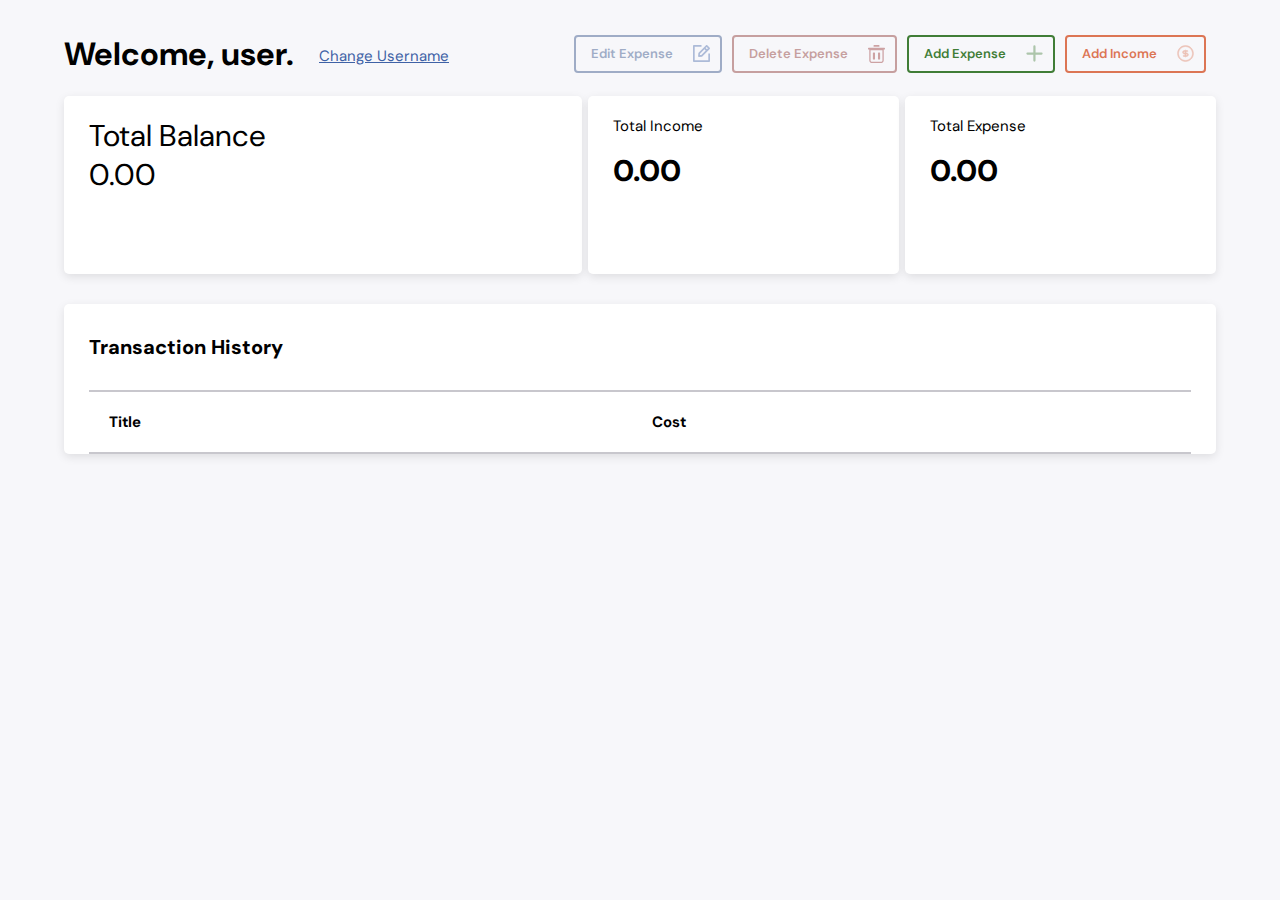
<file: index.html>
<!DOCTYPE html>
<html lang="en">

<head>
    <meta charset="UTF-8">
    <meta name="viewport" content="width=device-width, initial-scale=1.0">
    <title>Expense Tracker</title>
    <link rel="stylesheet" href="style.css">
</head>

<body>
    <div class="dashboard" id="dashboard" style="display: block !important;">
        <main class="nav">
            <div class="userInfo">
                <div>
                    <h1>Welcome, <span id="username">user</span>.</h1>
                </div>
                <div>
                    <p>Change Username</p>
                </div>
            </div>

            <div class="buttons">
                <div class="buttonDetails button1 disabled-btn" id="toggleEditExpense">Edit Expense <img
                        src="assets/edit.svg" alt="edit"></div>

                <div class="buttonDetails button2 disabled-btn" id="toggleDeleteExpense">Delete Expense <img
                        src="assets/delete.svg" alt="delete"></div>

                <div class="buttonDetails button3 disabled-btn" id="toggleAddExpense">Add Expense <img
                        src="assets/add.svg" alt="add"></div>

                <div class="buttonDetails button4 disabled-btn" id="toggleAddIncome">Add Income <img
                        src="assets/income.svg" alt="add"></div>
            </div>
        </main>

        <section>
            <div class="grid-container">
                <div class="grid-item">
                    <div>
                        Total Balance</div>

                    <div id="totalBalance">0.00</div>
                </div>

                <div class="grid-item">
                    <div class="grid-itemTitle">
                        Total Income</div>

                    <div class="grid-itemCost" id="totalIncome">0.00</div>
                </div>

                <div class="grid-item">
                    <div class="grid-itemTitle">
                        Total Expense
                    </div>

                    <div class="grid-itemCost" id="totalExpense">0.00</div>
                </div>
            </div>
        </section>

        <!-- Expense Table -->

        <section class="transactionHead">
            <div>
                <div class="transactionHead__nav">
                    <div class="transactionHeadTitle">
                        Transaction History
                    </div>
                </div>

                <div>
                    <table id="transactionTable">
                        <thead>
                            <tr>
                                <th>Title</th>
                                <th>Cost</th>
                            </tr>
                        </thead>
                        <tbody id="transactionTableBody">

                        </tbody>
                    </table>
                </div>
            </div>
        </section>

        <!-- Add Expense Modal -->

        <section>
            <div class="AddExpenseModal" id="addExpenseModal">
                <div class="AddExpenseModalContent">
                    <h2>Add Expense</h2>
                    <div class="expenseInfo">
                        <div class="expense">
                            <div class="expenseTitle">
                                <p>Title<span class="text-warning"></span></p>
                                <input type="text" placeholder="Enter Expense Title" id="expenseTitleField">
                            </div>
                            <div class="expenseCost">
                                <p>Cost<span class="text-warning"></span></p>
                                <input type="text" placeholder="Insert Cost" id="expenseCostField">
                            </div>
                        </div>
                        <button class="enter" id="expenseEnterBtn">Enter</button>
                        <button class="cancel" id="expenseCancelBtn">Cancel</button>
                    </div>
                </div>
            </div>
        </section>

        <!-- Add Income Modal -->

        <section>
            <div class="AddIncomeModal" id="addIncomeModal">
                <div class="AddIncomeModalContent">
                    <h2>Add Income</h2>

                    <div class="incomeInfo">

                        <div class="income">
                            <div class="incomeCost">
                                <p>Enter Cost<span class="text-warning"></span></p>
                                <input type="text" placeholder="Insert Cost" id="incomeInputField">
                            </div>
                        </div>

                        <div class="incomeBtn">
                            <button class="enter" id="IncomeEnterBtn">Enter</button>
                            <button class="cancel" id="IncomeCancelBtn">Cancel</button>
                        </div>
                    </div>
                </div>
            </div>
        </section>
    </div>
    <script src="script.js"></script>
</body>

</html>
</file>
<file: style.css>
@import url('https://fonts.googleapis.com/css2?family=DM+Sans:ital,opsz,wght@0,9..40,100..1000;1,9..40,100..1000&display=swap');

* {
    font-family: 'DM Sans';
}

body {
    background-color: #F7F7FA;
}

/* Enter Username Modal */

.modal {
    display: none;
    position: fixed;
    top: 0;
    left: 0;
    width: 100%;
    height: 100%;
    background: rgb(15,32,39);
    background: linear-gradient(90deg, rgba(15,32,39,1) 0%, rgba(32,58,67,1) 43%, rgba(44,83,100,1) 100%);
}
  
.modal-content {
    background-color: #fff;
    width: 300px;
    margin: auto;
    padding: 5px 50px 20px 50px;
    margin-top: 13%;
    border-radius: 5px;
}

.modal-content h2 {
    text-align: center;
    margin: auto;
    padding-top: 25px;
}

.modal-content p {
    text-align: center;
    padding: auto;
    margin: auto;
    padding-top: 4px;
    padding-bottom: 20px;
}
  
input {
    margin-bottom: 7px;
    border: 1px solid #E1E0E6;
    border-radius: 3px;
    height: 25px;
    padding-left: 5px;
}

input:focus {
    border: 1px solid #E1E0E6;
    outline: none;
}

button {
    background-color: #2B5161;
    outline: none;
    cursor: pointer;
    border: 1px solid #2B5161;
    height: 35px;
    border-radius: 3px;
    color: white;
    font-weight: 400;

}

.dashboard {
    display: none;
}

.info {
    display: flex;
    flex-direction: column;
    margin-top: 8px;
}

  /* Dashboard Main */

body {
    margin: auto;
    width: 90%;
}

.nav {
    display: flex;
    justify-content: space-between;
    align-items: center;
    padding: 0px;
    margin: auto;
    padding-top: 1%;
}

.userInfo {
    display: flex;
    align-items: center;
}

.userInfo p {
    margin: auto;
    margin-left: 25px;
    font-size: 15px;
    top: 1px;
    padding-top: 5px;
    text-decoration-line: underline;
    color: #3F62A6;
}

.userInfo p:hover {
    cursor: pointer;
    color: #6B8AC7;
}

.buttonDetails, .OverallButtonDetails {

    display: flex;
    align-items: center;
    padding-top: 8px;
    padding-bottom: 8px;
    padding-left: 15px;
    padding-right: 10px;
    border-radius: 4px;
    margin-right: 10px;
    font-size: 13px;
}

/* enabled buttons - dahsboard not empty */

.button1 {
    border-style: solid;
    border-width: 2px;
    background-color: #F7F7FA;
    border-color: #3F62A6;
    font-weight: 600;
    color: #3F62A6;
}

.button1:hover{
    background-color: #D2E0FB;
    font-weight: 600;
    color: #3F62A6;
    border-color: #D2E0FB;
}

.button2 {
    border-style: solid;
    border-width: 2px;
    background-color: #F7F7FA;
    border-color: #8F2424;
    font-weight: 600;
    color: #8F2424;
}

.button2:hover{
    background-color: #FF8080;
    font-weight: 600;
    color: #8F2424;
    border-color: #FF8080;
}

.button3 {
    border-style: solid;
    border-width: 2px;
    background-color: #F7F7FA;
    border-color: #407D36;
    font-weight: 600;
    color: #407D36;
}

.button3:hover {
    background-color: #A5DD9B;
    font-weight: 600;
    color: #407D36;
    border-color: #A5DD9B;
}


.button4 {
    border-style: solid;
    border-width: 2px;
    background-color: #F7F7FA;
    border-color: #dc7554;
    font-weight: 600;
    color: #dc7554;
}

.button4:hover {
    background-color: #F8DFD7;
    font-weight: 600;
    color: #DC7554;
    border-color: #F8DFD7;
}
.buttons:hover {
    cursor: pointer;
}

.buttons {
    display: flex;
}

.buttons img {
    width: 17px;
    padding-left: 20px;
}

/* disabled button - dashboard empty */

.button1.disabled-btn {
    border-color: #9FACC6;
    color: #9FACC6;
}

.button2.disabled-btn {
    border-color: #C69F9F;
    color: #C69F9F;
}

/* .button3.disabled-btn {
    border-color: #8EA88A;
    color: #8EA88A;
}

.disabled-btn:hover {
    cursor: not-allowed;
    background-color: unset;
} */

.disabled-btn img {
    opacity: 0.4;
}

 
/* .buttons img {
    opacity: 0.3;
} */

/* Dashboard Grid Total Expense */

.grid-container {
    display: grid;
    grid-template-columns: 45% 27% 27%;
    justify-content: space-between;
}
  
.grid-item {
    background-color: #FFFFFF;
    border: 1px solid rgba(0, 0, 0, 0.8);
    padding-bottom: 80px;
    font-size: 30px;
    text-align: left;
    border-radius: 5px;
    border-style: none;
    padding-left: 25px;
    padding-top: 20px;
    box-shadow: 0px 3px 10px 0px rgba(0, 0, 0, 0.1);
}

.grid-itemTitle {
    font-size: 15px;
    padding-bottom: 15px;
}

.grid-itemCost {
    font-weight: 800;
}

/* Dashboard Grid Transaction */

.transactionHead {
    background-color: #FFFFFF;
    border: 1px solid rgba(0, 0, 0, 0.8);
    font-size: 30px;
    text-align: left;
    border-radius: 5px;
    border-style: none;
    padding-left: 25px;
    box-shadow: 0px 3px 10px 0px rgba(0, 0, 0, 0.1);
    flex-direction: column;
    padding-right: 25px;
    margin-top: 30px;
    margin-bottom: 25px;
    display: flex;
    justify-content: space-between;
}

.transactionHeadTitle {
    font-size: 20px;
    font-weight: 800;
    padding-top: 30px;
}

.transactionHead__nav {
    display: flex;
    justify-content: space-between;
    padding-bottom: 30px;
}

/* select button */

.selectButtonDetails {
    display: flex;
    align-items: center;
    padding-top: 8px;
    padding-bottom: 8px;
    padding-left: 15px;
    padding-right: 50px;
    border-radius: 4px;
    margin-right: 10px;
    font-size: 13px;
}

.selectButton {
    border-style: solid;
    border-width: 2px;
    background-color: #F7F7FA;
    border-color: #8EACCD;
    font-weight: 600;
    color: #3F62A6;
    margin-top: 20px;
    background: url(assets/arrow-down.svg) no-repeat 95px;
    background-size: 13px;
    appearance:none;
}

.selectButton:hover {
    background-color: #D2E0FB;
    font-weight: 600;
    color: #3F62A6;
    border-color: #D2E0FB;
    cursor: pointer;
}

option {
    border-style: solid;
    border-width: 2px;
    background-color: #D2E0FB   ;
    font-weight: 600;
    color: #3F62A6;
    margin-top: 20px;
}

/* table */

table {
    font-family: arial, sans-serif;
    border-collapse: collapse;
    width: 100%
}
  
td, th {
    border-top: 1px solid #C8C7CD;
    text-align: left;
    padding: 20px;
}

th {
    border-top: 2px solid #C8C7CD;
    border-bottom: 2px solid #C8C7CD;
    font-size: 15px;
}

td {
    padding-top: 45px;
}

/* Add Expense Modal */

.AddExpenseModal {
    display: none;
    justify-content: center;
    align-items: center;
    position: fixed;
    top: 0;
    left: 0;
    width: 100%;
    height: 100%;
    background: rgba(13, 13, 13, 0.6);
    backdrop-filter: blur(5px);
    z-index: 1000; /* Ensure the modal is on top */
}


.AddExpenseModalContent {
    background-color: #fff;
    width: 300px;
    padding: 5px 50px 20px 50px;
    border-radius: 5px;
    box-shadow: 0px 5px 15px rgba(0,0,0,0.3);
    display: flex;
    flex-direction: column;
    align-items: center;
}

.expense {
    display: flex;
    justify-content: space-between;
    width: 100%;
}

.AddExpenseModalContent h2 {
    text-align: center;
    margin-bottom: 20px;
    padding-top: 25px;
    font-size: 18px;
}

.expense input {
    margin-bottom: 7px;
    border: 1px solid #E1E0E6;
    border-radius: 3px;
    height: 25px;
    padding-left: 5px;
    width: 100%;
}

.expense input:focus {
    border: 1px solid #E1E0E6;
    outline: none;
}

.expenseInfo button {
    background-color: #2B5161;
    outline: none;
    cursor: pointer;
    border: 1px solid #2B5161;
    height: 35px;
    border-radius: 3px;
    color: white;
    font-weight: 400;
    margin-top: 10px;
    width: 100%;
}

.expenseInfo {
    display: flex;
    flex-direction: column;
    margin-top: 8px;
    width: 100%;
}

.expense::placeholder {
    font-style: italic;
    color: #D6D6DB;
    font-size: 12px;
}

.expenseTitle input:focus::placeholder,
.expenseCost input:focus::placeholder {
    color: transparent;
}

.expense .income p {
    margin: auto;
    font-size: 13px;
    font-weight: 700;
}

.expenseInfo .enter {
    background-color: #407D36;
    border: none;
}

.expenseInfo .enter:hover {
    background-color: #A5DD9B;
}

.expenseInfo .cancel {
    background-color: #8F2424;
    border: none;
}

.expenseInfo .cancel:hover {
    background-color: #FF8080;
}


.text-warning {
    color: #FF8080;
}

/* Add Income Modal */

.AddIncomeModal {
    display: none;
    justify-content: center;
    align-items: center;
    position: fixed;
    top: 0;
    left: 0;
    width: 100%;
    height: 100%;
    background: rgba(13, 13, 13, 0.6);
    backdrop-filter: blur(5px);
    z-index: 1000;
}

.AddIncomeModalContent {
    background-color: #fff;
    width: 300px;
    padding: 0px 25px 20px 25px;
    border-radius: 5px;
    box-shadow: 0px 5px 15px rgba(0,0,0,0.3);
    display: flex;
    flex-direction: column;
    align-items: center;
}

.income {
    display: flex;
    justify-content: space-between;
    width: 100%;
}

.AddIncomeModalContent h2 {
    text-align: center;
    margin-bottom: 10px;
    padding-top: 10px;
    font-size: 18px;
}

.incomeCost p {
    margin: 0;
    margin-bottom: 5px;
    font-size: 12px;
    font-weight: 500;
    font-style: italic;
}

.incomeCost input {
    margin-bottom: 14px;
    border: 1px solid rgb(225, 224, 230);
    border-radius: 3px;
    height: 25px;
    padding-left: 5px;
    width: 280px;
}

.incomeInfo {
    margin-top: 8px;
    width: 100%;
    margin: auto;
    display: block;
}


.income::placeholder {
    font-style: italic;
    color: #D6D6DB;
    font-size: 12px;
}

.incomeTitle input:focus::placeholder,
.incomeCost input:focus::placeholder {
    color: transparent;
}

.incomeBtn {
    display: flex;
    justify-content: space-between;
    margin: 0 auto;
    flex-direction: column;
}

.incomeBtn .enter {
    background-color: #407D36;
    border: none;
    padding-left: 100px;
    padding-right: 100px;
    margin-bottom: 7px;
}

.incomeBtn .enter:hover {
    background-color: #A5DD9B;
}

.incomeBtn .cancel {
    background-color: #8F2424;
    border: none;
    padding-left: 100px;
    padding-right: 100px;
}

.incomeBtn .cancel:hover {
    background-color: #FF8080;
}
</file>
